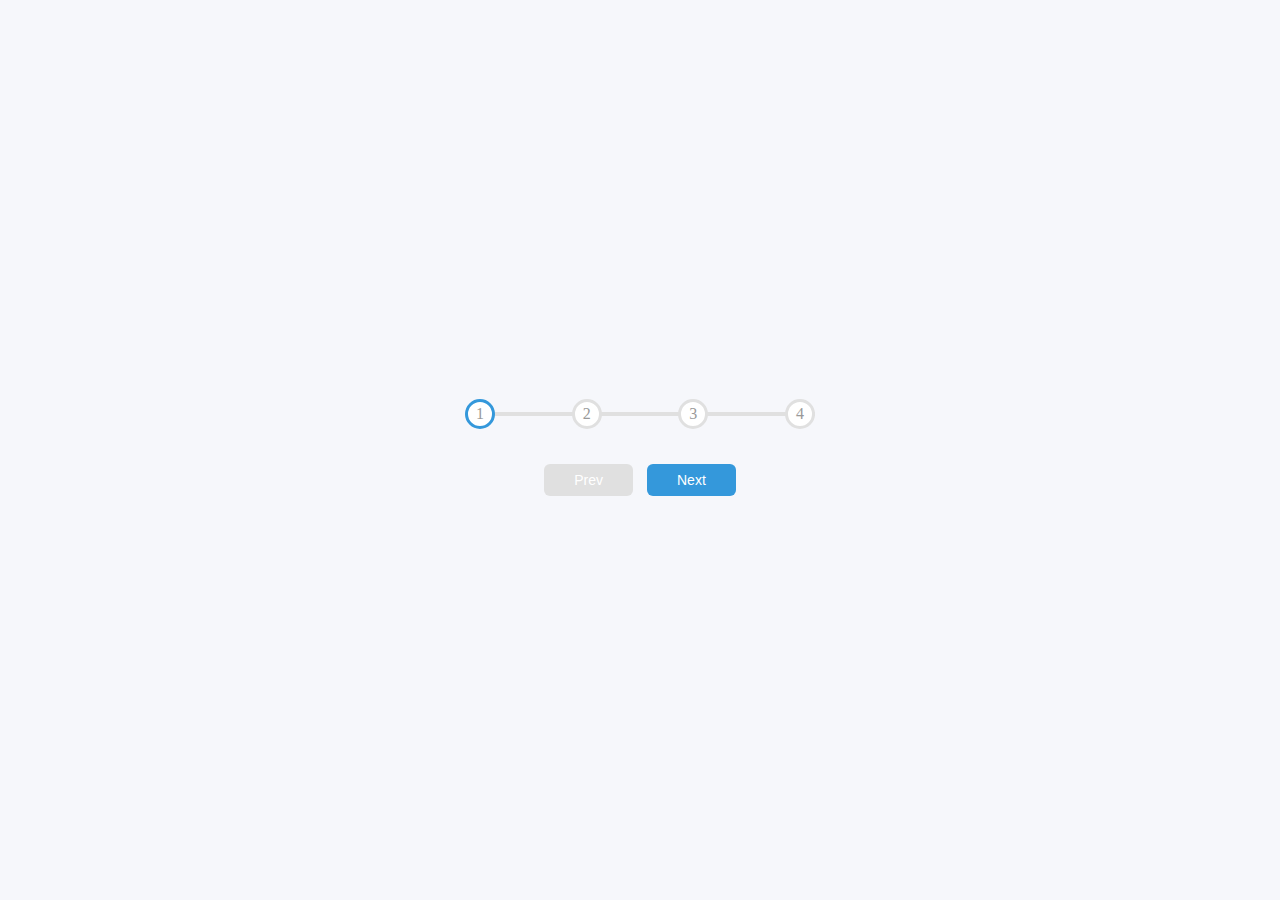
<file: 2.Progress_Step/index.html>
<!DOCTYPE html>
<html lang="en">
<head>
    <meta charset="UTF-8">
    <meta http-equiv="X-UA-Compatible" content="IE=edge">
    <meta name="viewport" content="width=device-width, initial-scale=1.0">
    <link rel="stylesheet" href="./style.css">
    <title>Progress Steps</title>
</head>
<body>
    <div class="container">
        <div class="progress-container">
            <div class="progress" id="progress"></div>
            <div class="circle active">1</div>
            <div class="circle">2</div>
            <div class="circle">3</div>
            <div class="circle">4</div>
        </div>
        <button class="btn" id="prev" disabled>Prev</button>
        <button class="btn" id="next">Next</button>
    </div>
    <script src="./script.js"></script>
</body>
</html>
</file>
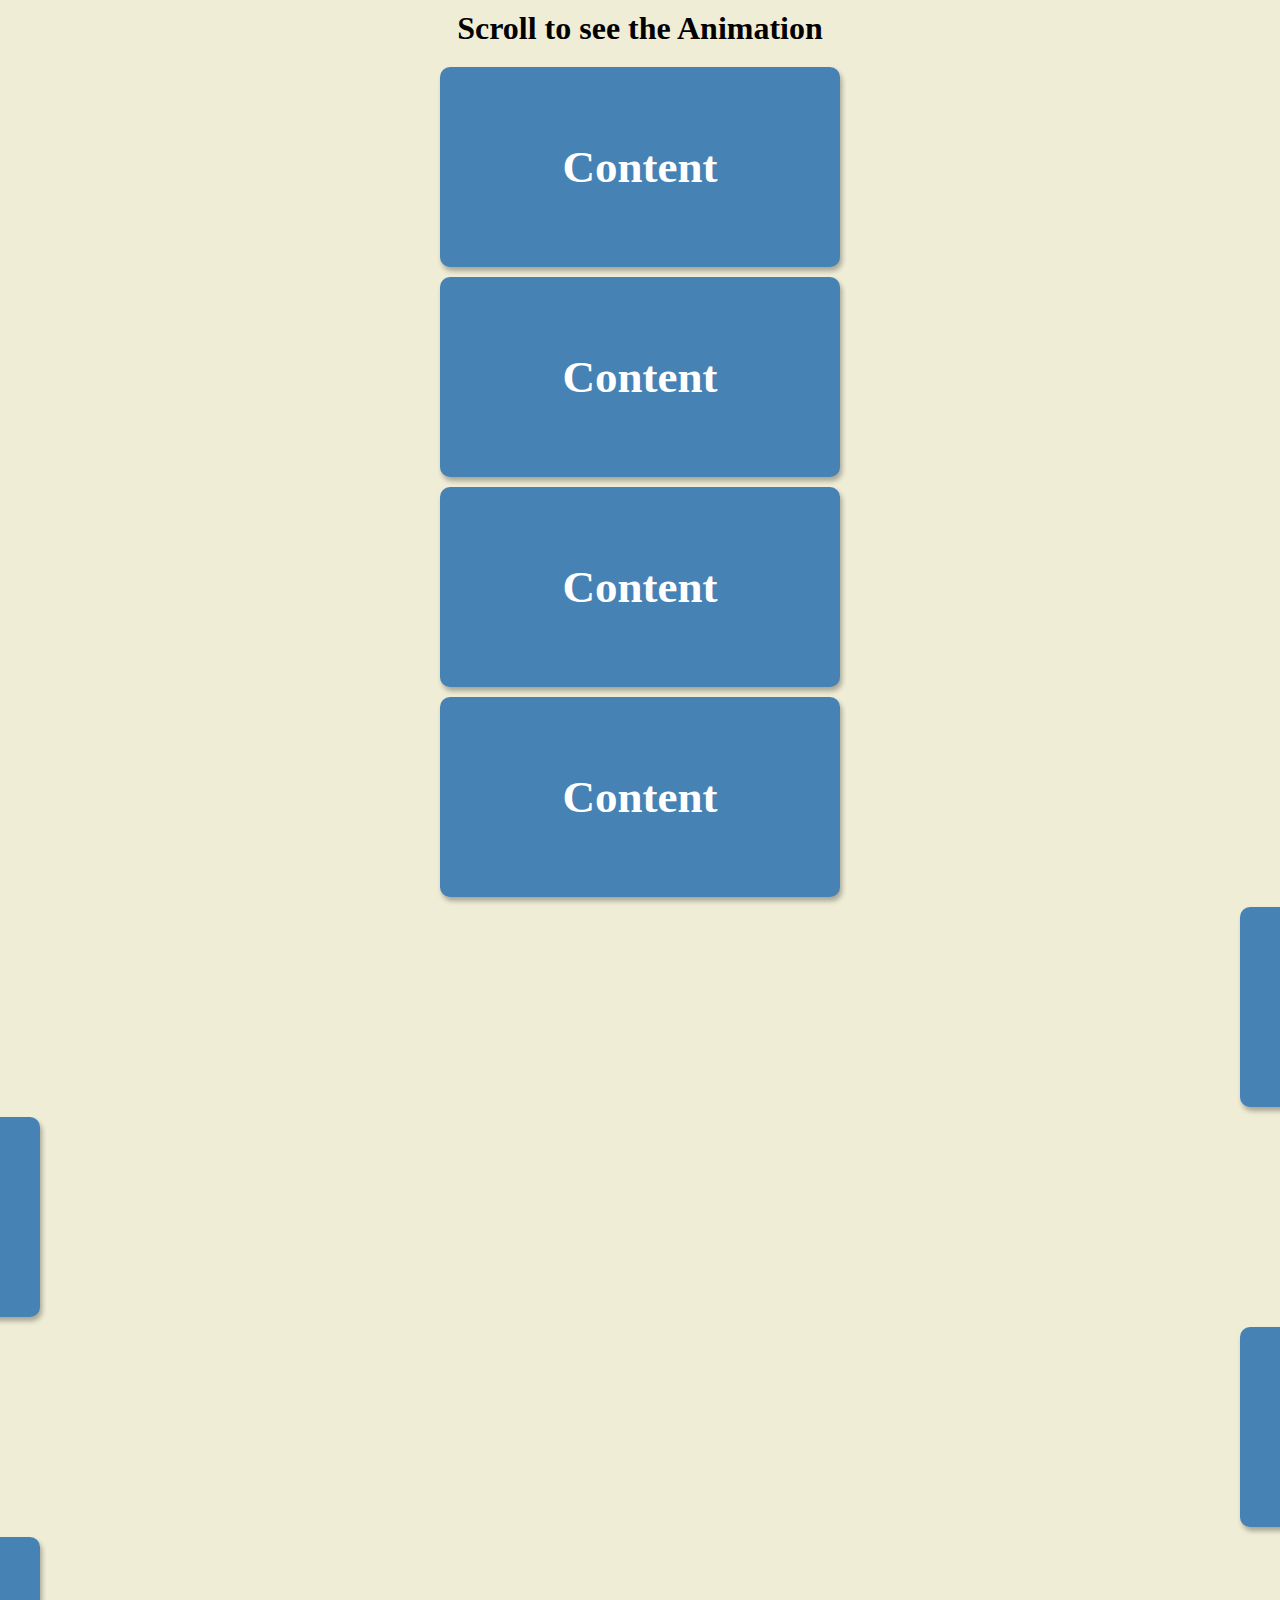
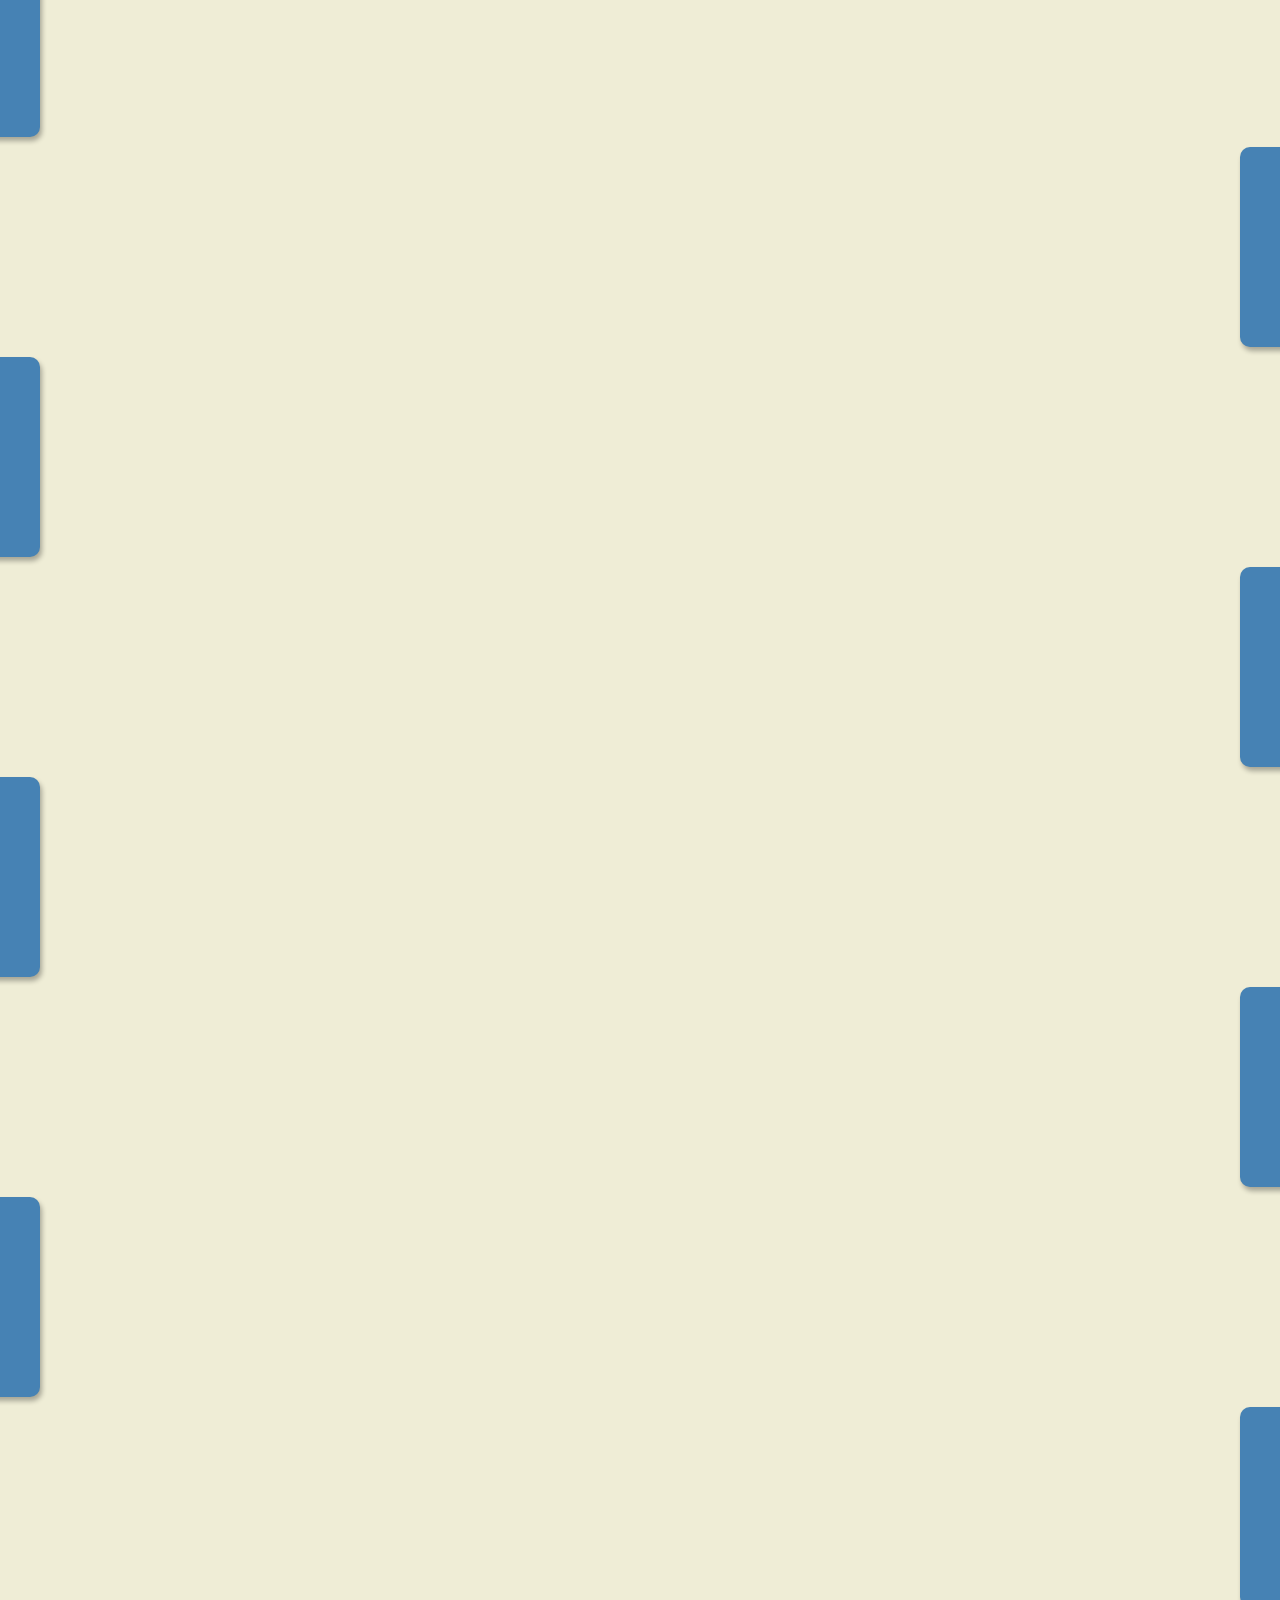
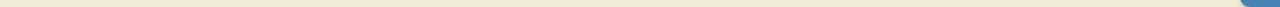
<file: 6.Scroll_Animation/index.html>
<!DOCTYPE html>
<html lang="en">
<head>
    <meta charset="UTF-8">
    <meta http-equiv="X-UA-Compatible" content="IE=edge">
    <meta name="viewport" content="width=device-width, initial-scale=1.0">
    <link rel="stylesheet" href="./style.css">
    <title>Scroll Animation</title>
</head>
<body>
    <h1>Scroll to see the Animation</h1>
    <div class="bax"><h2>Content</h2></div>
    <div class="bax"><h2>Content</h2></div>
    <div class="bax"><h2>Content</h2></div>
    <div class="bax"><h2>Content</h2></div>
    <div class="bax"><h2>Content</h2></div>
    <div class="bax"><h2>Content</h2></div>
    <div class="bax"><h2>Content</h2></div>
    <div class="bax"><h2>Content</h2></div>
    <div class="bax"><h2>Content</h2></div>
    <div class="bax"><h2>Content</h2></div>
    <div class="bax"><h2>Content</h2></div>
    <div class="bax"><h2>Content</h2></div>
    <div class="bax"><h2>Content</h2></div>
    <div class="bax"><h2>Content</h2></div>
    <div class="bax"><h2>Content</h2></div>
    <script src="./script.js"></script>
</body>
</html>
</file>
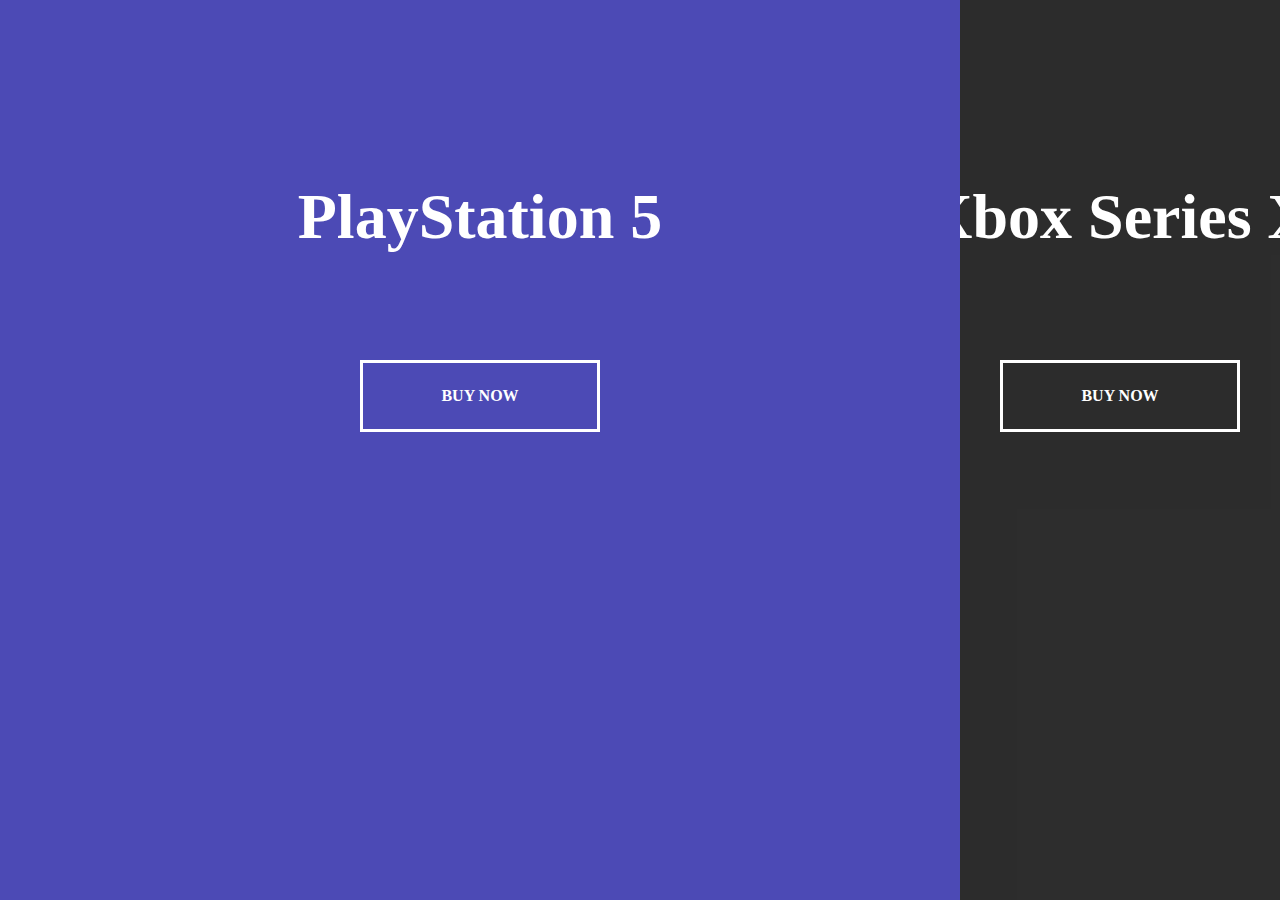
<file: 7.Split_LandingPage/index.html>
<!DOCTYPE html>
<html lang="en">
<head>
    <meta charset="UTF-8">
    <meta http-equiv="X-UA-Compatible" content="IE=edge">
    <meta name="viewport" content="width=device-width, initial-scale=1.0">
    <link rel="stylesheet" href="./style.css">
    <title>Split Landing Page</title>
</head>
<body>

    <div class="container">
        <div class="split left">
            <h1>PlayStation 5</h1>
            <a href="" class="btn">Buy Now</a>
        </div>

        <div class="split right">
            <h1>Xbox Series X</h1>
            <a href="" class="btn">Buy Now</a>
        </div>

    </div>

    <script src="./script.js"></script>
</body>
</html>
</file>
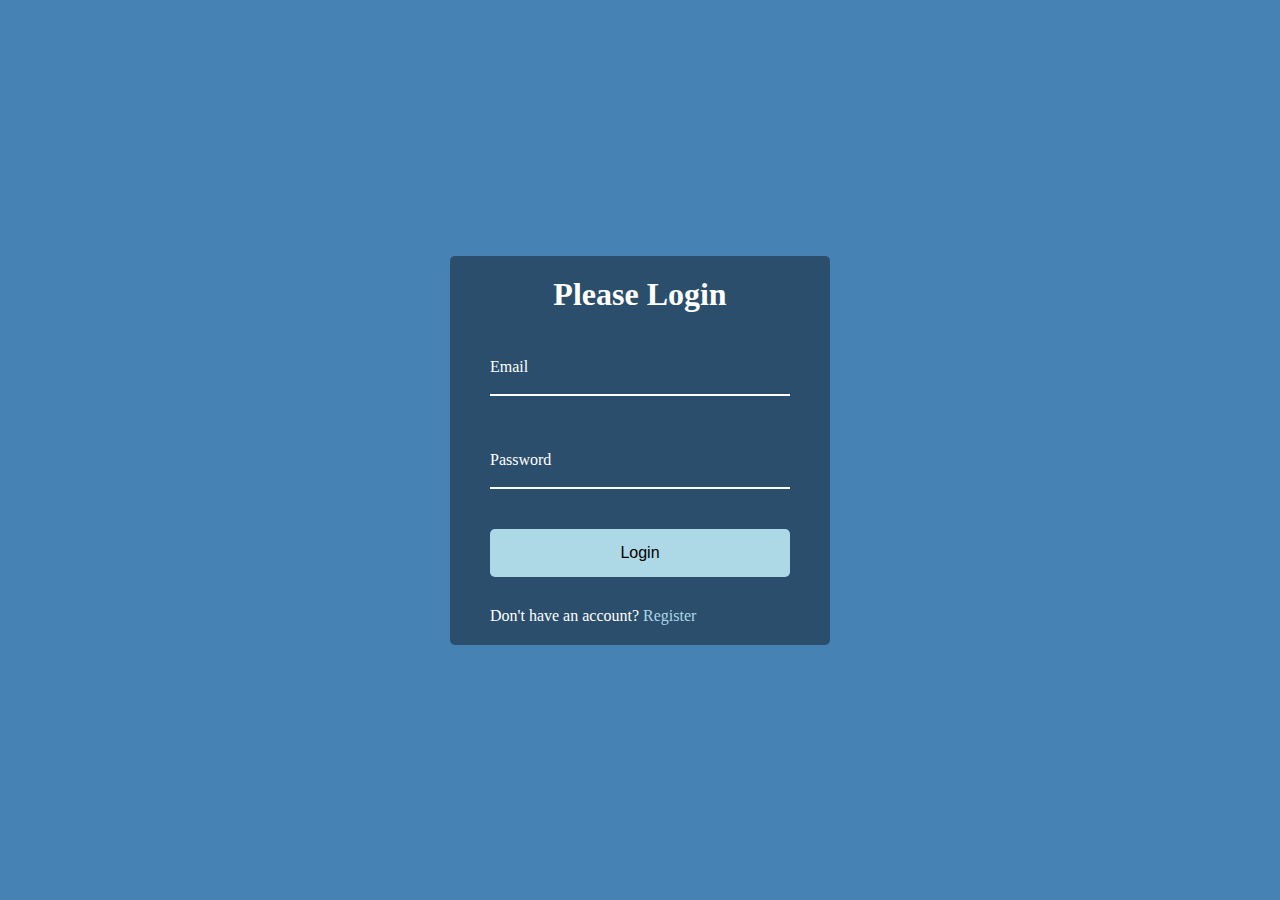
<file: 8.Form_Wave_Animation/index.html>
<!DOCTYPE html>
<html lang="en">
<head>
    <meta charset="UTF-8">
    <meta http-equiv="X-UA-Compatible" content="IE=edge">
    <meta name="viewport" content="width=device-width, initial-scale=1.0">
    <link rel="stylesheet" href="./style.css">
    <title>Form Wave Animation</title>
</head>
<body>

    <div class="container">
        <h1>Please Login</h1>

        <form action="">
            <div class="form-control">
                <input type="text" required>
                <label>Email</label>        
            </div>
            <div class="form-control">
                <input type="text" required>
                <label>Password</label>        
            </div>
            <button class="btn">Login</button>
            <p class="text">Don't have an account? 
                <a href="#">Register</a>
            </p>
        </form>
    </div>

    <script src="./script.js"></script>
</body>
</html>
</file>
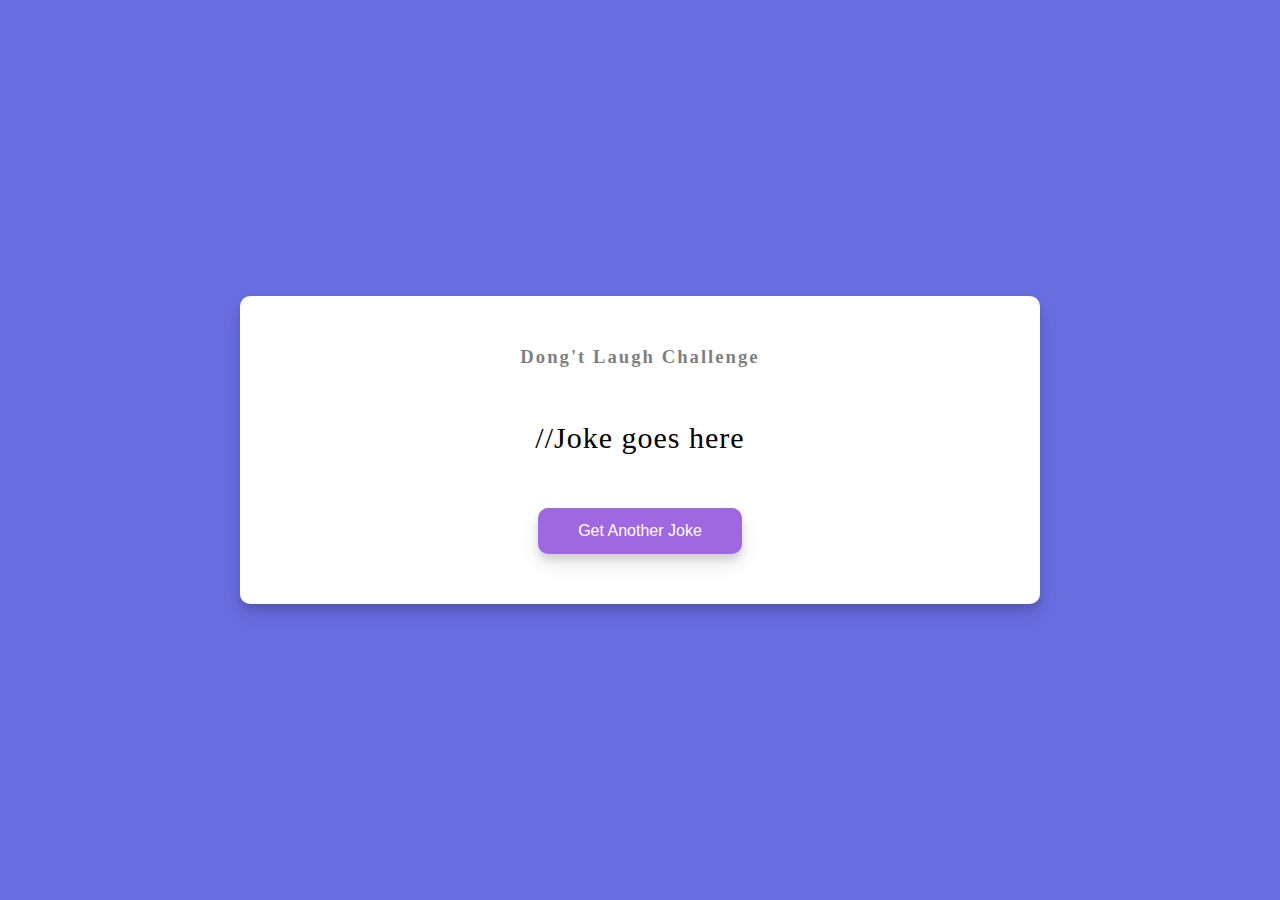
<file: 9.Dad_Jokes_API/index.html>
<!DOCTYPE html>
<html lang="en">
<head>
    <meta charset="UTF-8">
    <meta http-equiv="X-UA-Compatible" content="IE=edge">
    <meta name="viewport" content="width=device-width, initial-scale=1.0">
    <link rel="stylesheet" href="./style.css">
    <title>Dad's Joke</title>
</head>
<body>
    <div class="container">
        <h3>Dong't Laugh Challenge</h3>
        <div class="joke" id="joke">
            //Joke goes here
        </div>
        <button id="jokeBtn" class="btn">Get Another Joke</button>
    </div>
    <script src="./script.js"></script>
</body>
</html>
</file>
<file: 2.Progress_Step/style.css>
* {
  box-sizing: border-box;
  margin: 0;
}

:root {
  --line-border-fill: #3498db;
  --line-border-empty: #e0e0e0;
}

body {
  height: 100vh;
  display: flex;
  flex-direction: column;
  justify-content: center;
  align-items: center;
  overflow: hidden;
  margin: 0;
  background-color: #f6f7fb;
}

.container {
  text-align: center;
}

.progress-container {
  width: 350px;
  max-width: 100%;
  display: flex;
  justify-content: space-between;
  position: relative;
  margin-bottom: 30px;
}

.progress-container::before {
  content: "";
  background-color: var(--line-border-empty);
  position: absolute;
  top: 50%;
  left: 0;
  height: 4px;
  width: 100%;
  transform: translateY(-50%);
  z-index: -1;
  transition: 0.4s ease;
}

.progress {
  background-color: var(--line-border-fill);
  position: absolute;
  top: 50%;
  left: 0;
  height: 4px;
  width: 0%;
  transform: translateY(-50%);
  z-index: -1;
  transition: 0.4s ease;
}

.circle {
  background-color: white;
  color: #999;
  border-radius: 50%;
  width: 30px;
  height: 30px;
  display: flex;
  align-items: center;
  justify-content: center;
  border: 3px solid var(--line-border-empty);
  transition: 0.4s ease;
}

.circle.active {
  border-color: var(--line-border-fill);
}

.btn {
  background-color: var(--line-border-fill);
  color: #fff;
  border: 0;
  border-radius: 6px;
  cursor: pointer;
  padding: 8px 30px;
  margin: 5px;
  font-size: 14px;
}

.btn:active {
  transform: scale(0.98);
}

.btn:focus {
  outline: 0;
}

.btn:disabled {
  background-color: var(--line-border-empty);
  cursor: not-allowed;
}
</file>
<file: 6.Scroll_Animation/style.css>
* {
  box-sizing: border-box;
  margin: 0;
}

body {
  display: flex;
  flex-direction: column;
  align-items: center;
  justify-content: center;
  background-color: #efedd6;
}

h1 {
  margin: 10px;
}

.bax {
  background-color: steelblue;
  color: white;
  margin-top: 10px;
  display: flex;
  align-items: center;
  justify-content: center;
  width: 400px;
  height: 200px;
  border-radius: 10px;
  box-shadow: 2px 4px 5px rgba(0, 0, 0, 0.3);
  transform: translateX(200%);
  transition: transform 0.5s ease;
}

.bax:nth-of-type(even) {
  transform: translateX(-200%);
}

.bax.show {
  transform: translateX(0);
}

.bax h2 {
  font-size: 45px;
}
</file>
<file: 7.Split_LandingPage/style.css>
* {
  box-sizing: border-box;
  margin: 0;
}

:root {
  --left-bg-color: rgba(87, 84, 236, 0.7);
  --right-bg-color: rgba(43, 43, 43, 0.8);
  --left-btn-hover-color: rgba(87, 84, 236, 1);
  --rigth-btn-hover-color: rgba(28, 122, 28, 1);
  --hover-width: 75%;
  --other-width: 25%;
  --speed: 1000ms;
}

body {
  height: 100vh;
  overflow: hidden;
}

.container {
  position: relative;
  width: 100%;
  height: 100%;
  background-color: #333;
}

.split {
  position: absolute;
  width: 50%;
  height: 100%;
  overflow: hidden;
}

.split.left {
  left: 0;
  background: url("https://images.immediate.co.uk/production/volatile/sites/3/2020/08/playstation-5-77d37a0.jpg?quality=90&resize=768,574");
  background-repeat: no-repeat;
  background-size: cover;
  background-position: center center;
}

.split.right {
  right: 0;
  background: url("https://i.ytimg.com/vi/0tUqIHwHDEc/maxresdefault.jpg");
  background-repeat: no-repeat;
  background-size: cover;
  background-position: center center;
  color: white;
}

.split.left::before {
  content: "";
  position: absolute;
  width: 100%;
  height: 100%;
  background-color: var(--left-bg-color);
}

.split.right::before {
  content: "";
  position: absolute;
  width: 100%;
  height: 100%;
  background-color: var(--right-bg-color);
}

h1 {
  font-size: 4rem;
  color: white;
  position: absolute;
  left: 50%;
  top: 20%;
  transform: translateX(-50%);
  white-space: nowrap;
}

.btn {
  position: absolute;
  left: 50%;
  top: 40%;
  transform: translateX(-50%);
  color: white;
  text-decoration: none;
  border: white solid 0.2rem;
  font-size: 1rem;
  width: 15rem;
  padding: 1.5rem;
  display: flex;
  align-items: center;
  justify-content: center;
  font-weight: 700;
  text-transform: uppercase;
}

.split.left .btn:hover {
  background-color: var(--left-btn-hover-color);
  border: var(--left-btn-hover-color);
}

.split.right .btn:hover {
  background-color: var(--rigth-btn-hover-color);
  border: var(--rigth-btn-hover-color);
}

.split.right,
.split.left,
.split.right::before,
.split.left::before {
  transition: all var(--speed) ease-in-out;
}

.hover-left .left {
  width: var(--hover-width);
}

.hover-left .right {
  width: var(--other-width);
}

.hover-right .left {
  width: var(--other-width);
}

.hover-rigth .right {
  width: var(--hover-width);
}

@media (max-width: 800px) {
  h1 {
    font-size: 2rem;
    top: 30%;
  }
  .btn {
    width: 12rem;
    padding: 1.2rem;
  }
}
</file>
<file: 8.Form_Wave_Animation/style.css>
* {
  box-sizing: border-box;
  margin: 0;
}

body {
  display: flex;
  flex-direction: column;
  justify-content: center;
  align-items: center;
  height: 100vh;
  overflow: hidden;
  background-color: steelblue;
  color: white;
}

.container {
  background-color: rgba(0, 0, 0, 0.4);
  padding: 20px 40px;
  border-radius: 5px;
}

.container h1 {
  text-align: center;
  margin-bottom: 30px;
}

.container a {
  text-decoration: none;
  color: lightblue;
}

.form-control {
  position: relative;
  margin: 20px 0 40px;
  width: 300px;
}

.form-control input {
  background-color: transparent;
  border: 0;
  border-bottom: 2px #fff solid;
  display: block;
  width: 100%;
  padding: 15px 0;
  font-size: 18px;
  color: white;
}

.form-control input:focus,
.form-control input:valid {
  outline: 0;
  border-bottom-color: lightblue;
}

.btn {
  cursor: pointer;
  display: inline-block;
  width: 100%;
  background-color: lightblue;
  padding: 15px;
  font-size: 16px;
  border: 0;
  border-radius: 5px;
}

.btn:focus {
  outline: 0;
}

.btn:active {
  transform: scale(0.98);
}

.text {
  margin-top: 30px;
}

.form-control label {
  position: absolute;
  top: 15px;
  left: 0;
}

.form-control label span {
  display: inline-block;
  font-size: 18px;
  min-width: 5px;
}

.form-control input:focus + label span,
.form-control input:valid + label span {
  color: lightblue;
  transform: translateY(-30px);
}
</file>
<file: 9.Dad_Jokes_API/style.css>
* {
  box-sizing: border-box;
  margin: 0;
}

body {
  display: flex;
  flex-direction: column;
  justify-content: center;
  align-items: center;
  height: 100vh;
  overflow: hidden;
  background-color: #686de0;
  padding: 20px;
}

.container {
  background-color: white;
  border-radius: 10px;
  box-shadow: 0 10px 20px rgba(0, 0, 0, 0.1), 0 6px 6px rgba(0, 0, 0, 0.1);
  padding: 50px 20px;
  text-align: center;
  max-width: 100%;
  width: 800px;
}

h3 {
  margin: 0;
  opacity: 0.5;
  letter-spacing: 2px;
}

.joke {
  font-size: 30px;
  letter-spacing: 1px;
  line-height: 40px;
  margin: 50px auto;
  max-width: 600px;
}

.btn {
  background-color: #9f68e0;
  border: 0;
  border-radius: 10px;
  box-shadow: 0 10px 20px rgba(0, 0, 0, 0.1), 0 6px 6px rgba(0, 0, 0, 0.1);
  outline: 0;
  color: #fff;
  padding: 14px 40px;
  font-size: 16px;
  cursor: pointer;
}

.btn:active {
  transform: scale(0.98);
}
</file>
